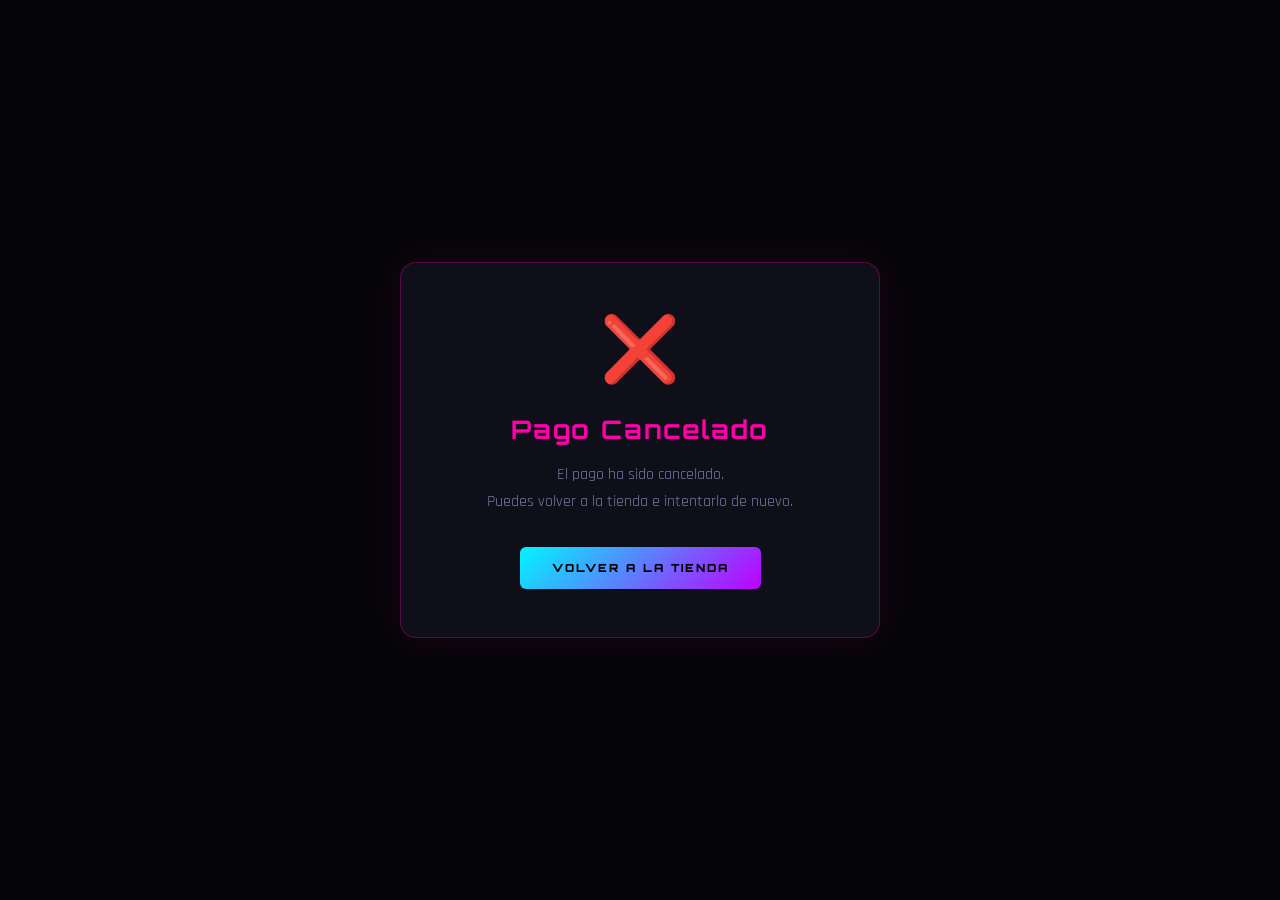
<file: cancel.html>
<!DOCTYPE html>
<html lang="es">
<head>
  <meta charset="UTF-8"/>
  <meta name="viewport" content="width=device-width, initial-scale=1.0"/>
  <title>Pago cancelado — MDAStore Gaming</title>
  <link href="https://fonts.googleapis.com/css2?family=Orbitron:wght@700;900&family=Rajdhani:wght@400;600&display=swap" rel="stylesheet"/>
  <style>
    * { margin: 0; padding: 0; box-sizing: border-box; }
    body {
      background: #050508;
      color: #fff;
      font-family: 'Rajdhani', sans-serif;
      display: flex;
      align-items: center;
      justify-content: center;
      min-height: 100vh;
      text-align: center;
      padding: 20px;
    }
    .card {
      background: #0f0f1a;
      border: 1px solid rgba(255,0,170,0.3);
      border-radius: 16px;
      padding: 48px 40px;
      max-width: 480px;
      width: 100%;
      box-shadow: 0 0 40px rgba(255,0,170,0.1);
    }
    .icon { font-size: 4rem; margin-bottom: 20px; }
    h1 {
      font-family: 'Orbitron', monospace;
      font-size: 1.6rem;
      color: #ff00aa;
      margin-bottom: 16px;
      letter-spacing: 2px;
    }
    p { color: #7878a0; font-size: 1rem; line-height: 1.7; margin-bottom: 32px; }
    a {
      display: inline-block;
      background: linear-gradient(135deg, #00f5ff, #bf00ff);
      color: #050508;
      font-family: 'Orbitron', monospace;
      font-size: 0.7rem;
      font-weight: 900;
      letter-spacing: 2px;
      text-transform: uppercase;
      text-decoration: none;
      padding: 14px 32px;
      border-radius: 6px;
    }
  </style>
</head>
<body>
  <div class="card">
    <div class="icon">❌</div>
    <h1>Pago Cancelado</h1>
    <p>El pago ha sido cancelado.<br/>Puedes volver a la tienda e intentarlo de nuevo.</p>
    <a href="index.html">Volver a la tienda</a>
  </div>
</body>
</html>
</file>
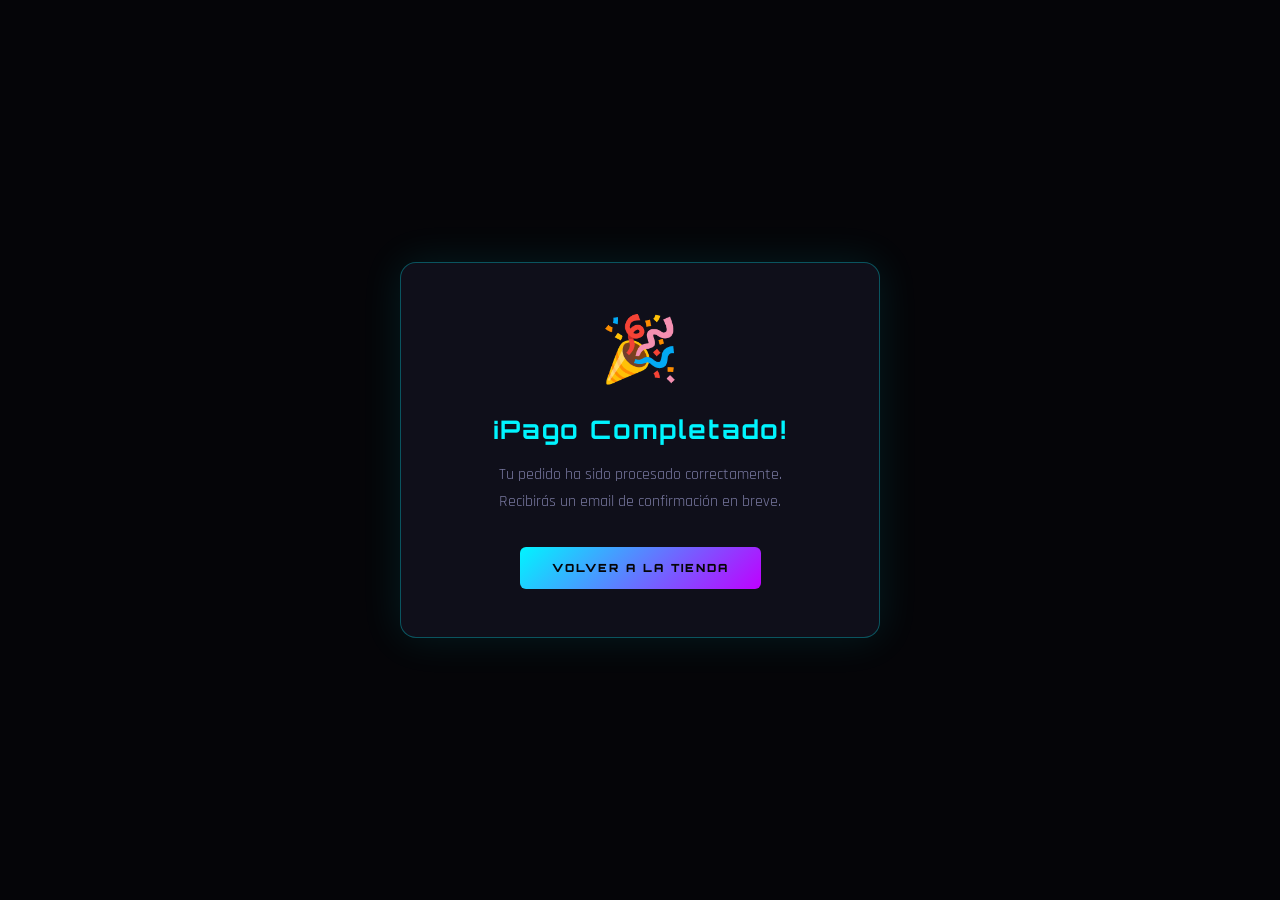
<file: success.html>
<!DOCTYPE html>
<html lang="es">
<head>
  <meta charset="UTF-8"/>
  <meta name="viewport" content="width=device-width, initial-scale=1.0"/>
  <title>Pago completado — MDAStore Gaming</title>
  <link href="https://fonts.googleapis.com/css2?family=Orbitron:wght@700;900&family=Rajdhani:wght@400;600&display=swap" rel="stylesheet"/>
  <style>
    * { margin: 0; padding: 0; box-sizing: border-box; }
    body {
      background: #050508;
      color: #fff;
      font-family: 'Rajdhani', sans-serif;
      display: flex;
      align-items: center;
      justify-content: center;
      min-height: 100vh;
      text-align: center;
      padding: 20px;
    }
    .card {
      background: #0f0f1a;
      border: 1px solid rgba(0,245,255,0.3);
      border-radius: 16px;
      padding: 48px 40px;
      max-width: 480px;
      width: 100%;
      box-shadow: 0 0 40px rgba(0,245,255,0.1);
    }
    .icon { font-size: 4rem; margin-bottom: 20px; }
    h1 {
      font-family: 'Orbitron', monospace;
      font-size: 1.6rem;
      color: #00f5ff;
      margin-bottom: 16px;
      letter-spacing: 2px;
    }
    p { color: #7878a0; font-size: 1rem; line-height: 1.7; margin-bottom: 32px; }
    a {
      display: inline-block;
      background: linear-gradient(135deg, #00f5ff, #bf00ff);
      color: #050508;
      font-family: 'Orbitron', monospace;
      font-size: 0.7rem;
      font-weight: 900;
      letter-spacing: 2px;
      text-transform: uppercase;
      text-decoration: none;
      padding: 14px 32px;
      border-radius: 6px;
    }
  </style>
</head>
<body>
  <div class="card">
    <div class="icon">🎉</div>
    <h1>¡Pago Completado!</h1>
    <p>Tu pedido ha sido procesado correctamente.<br/>Recibirás un email de confirmación en breve.</p>
    <a href="index.html">Volver a la tienda</a>
  </div>
</body>
</html>
</file>
